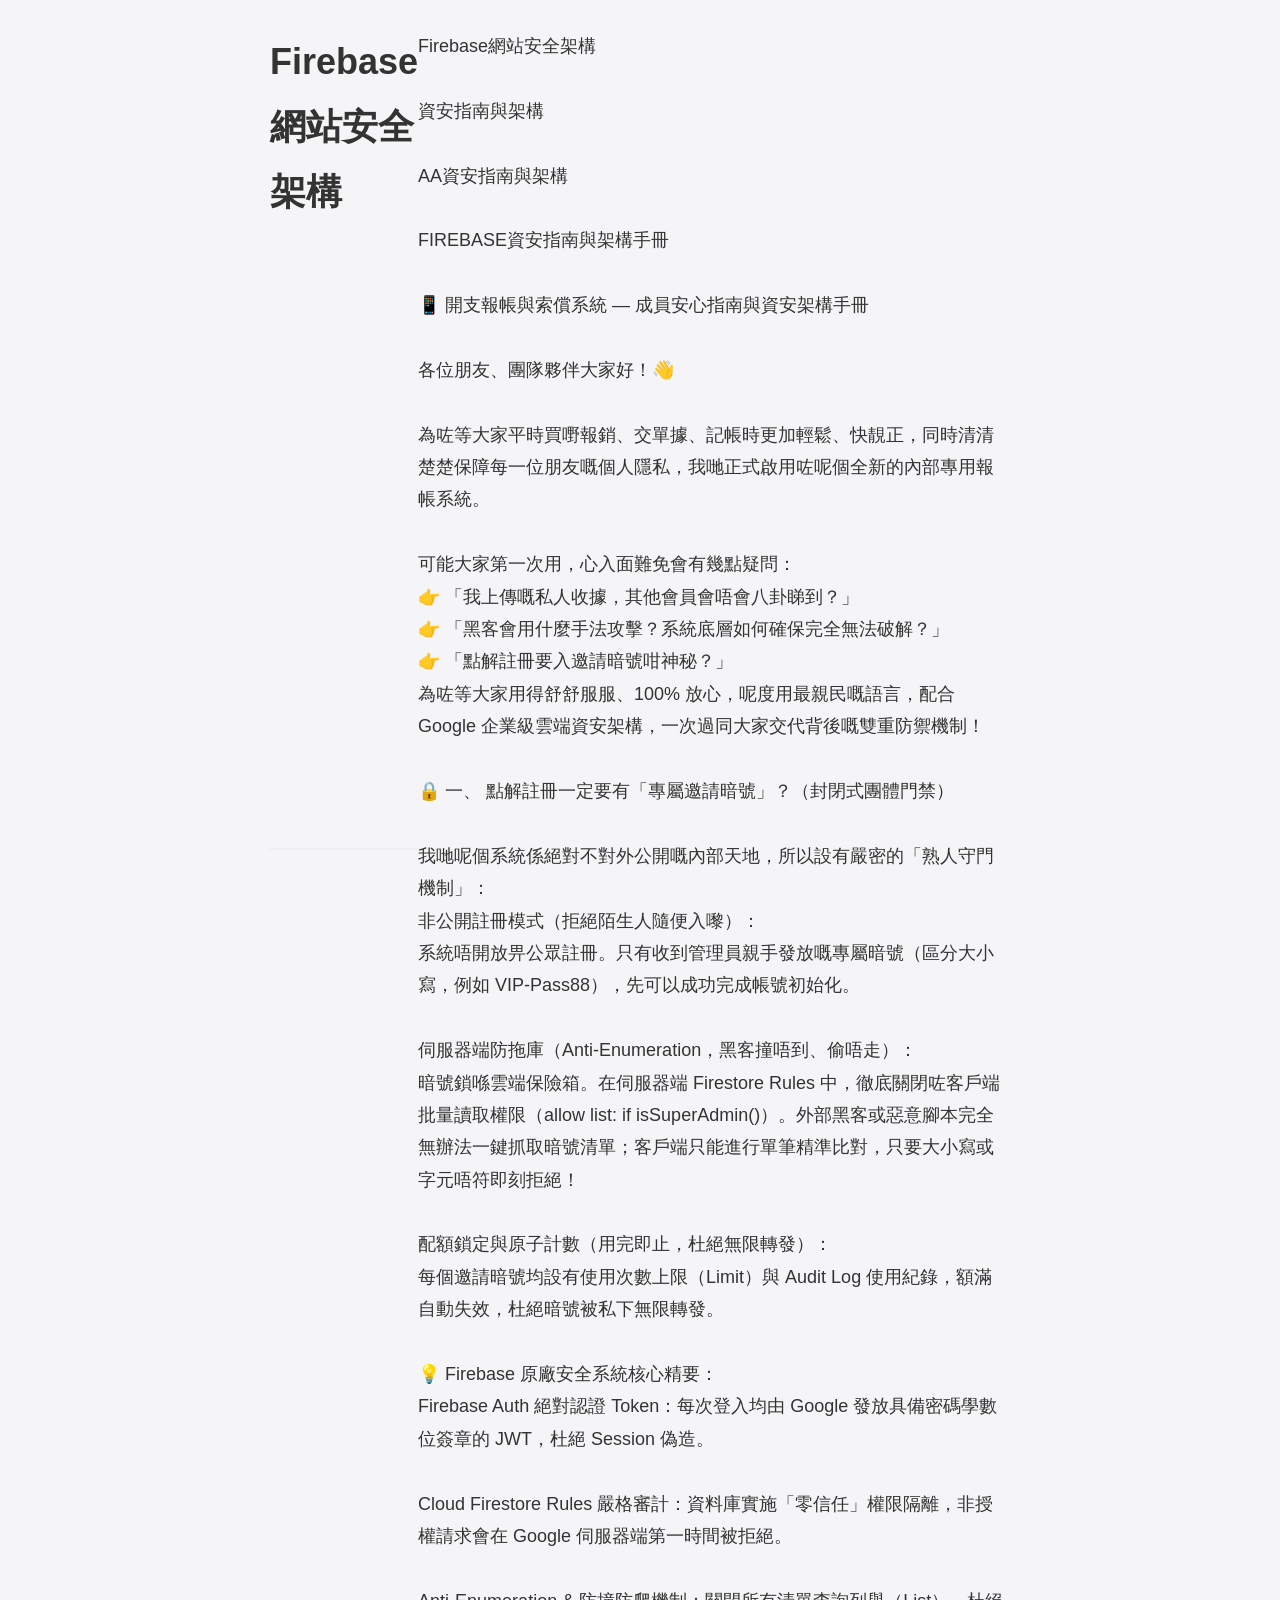
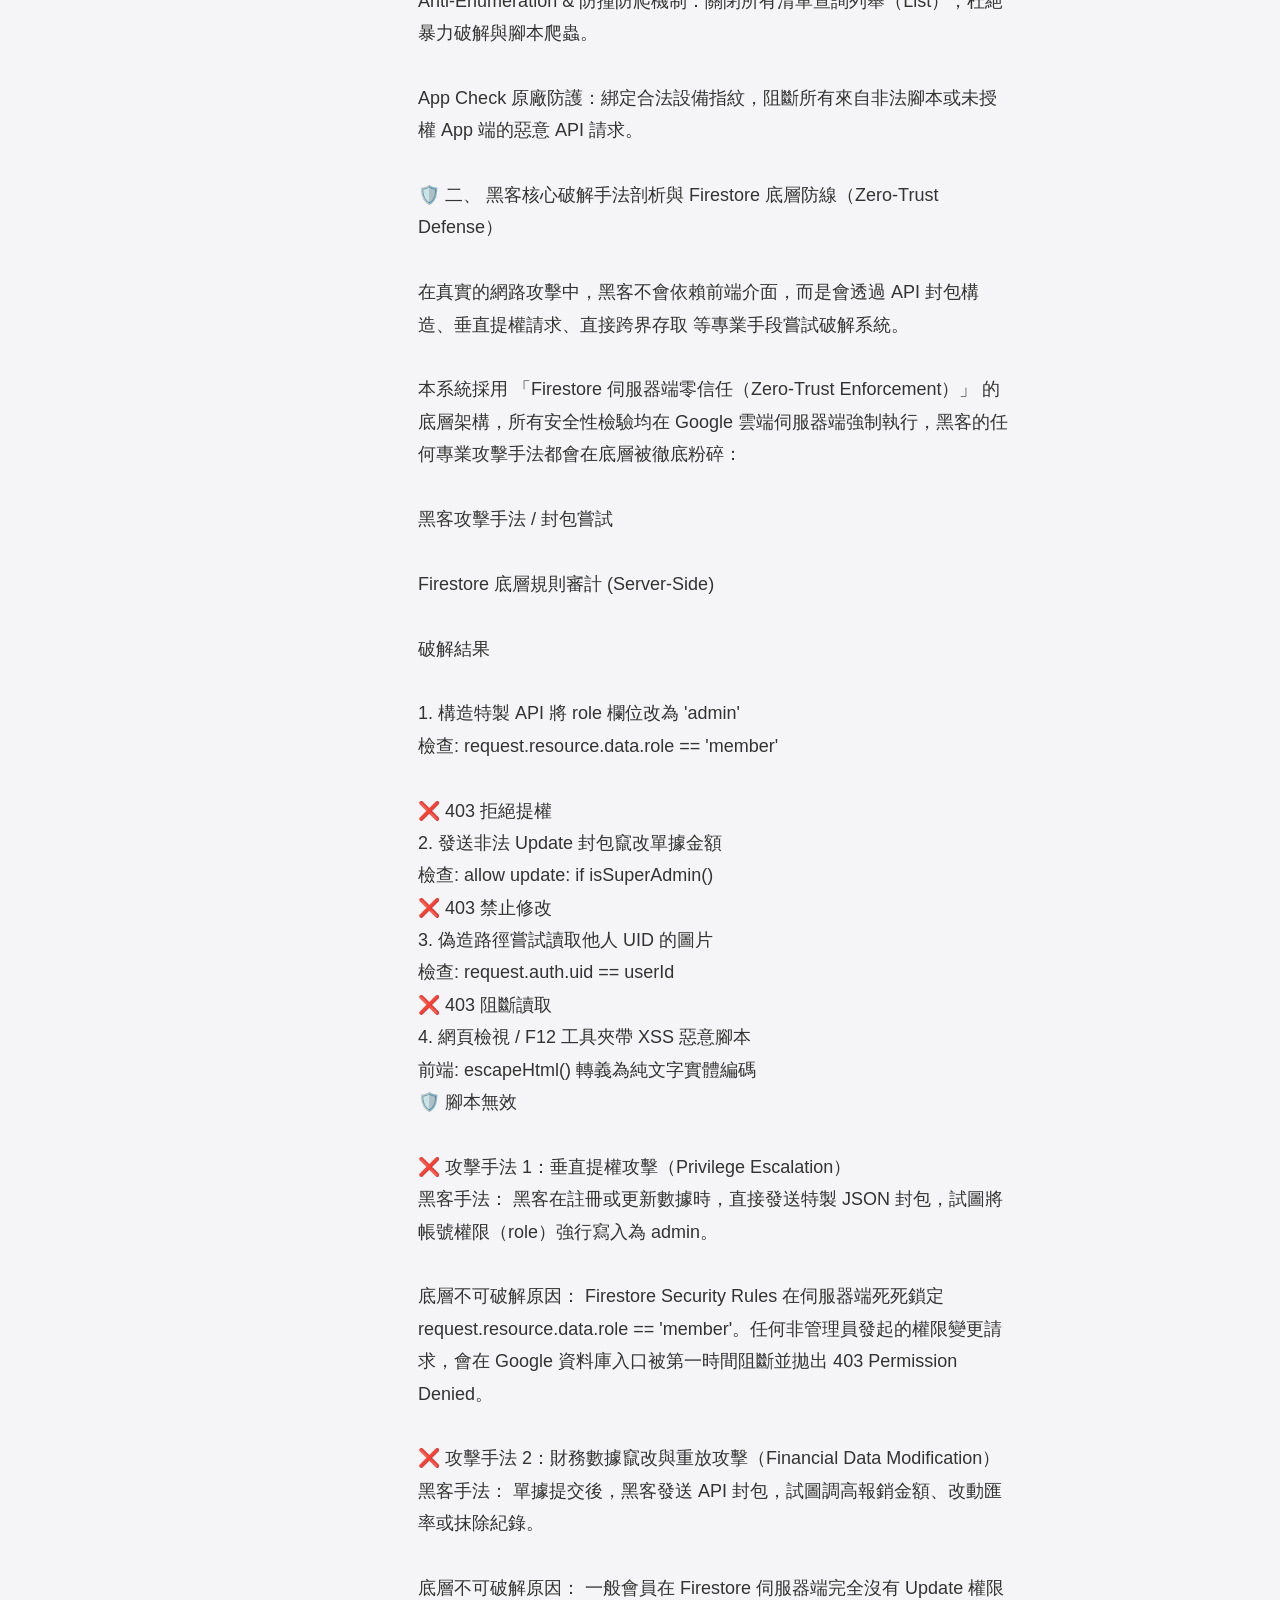
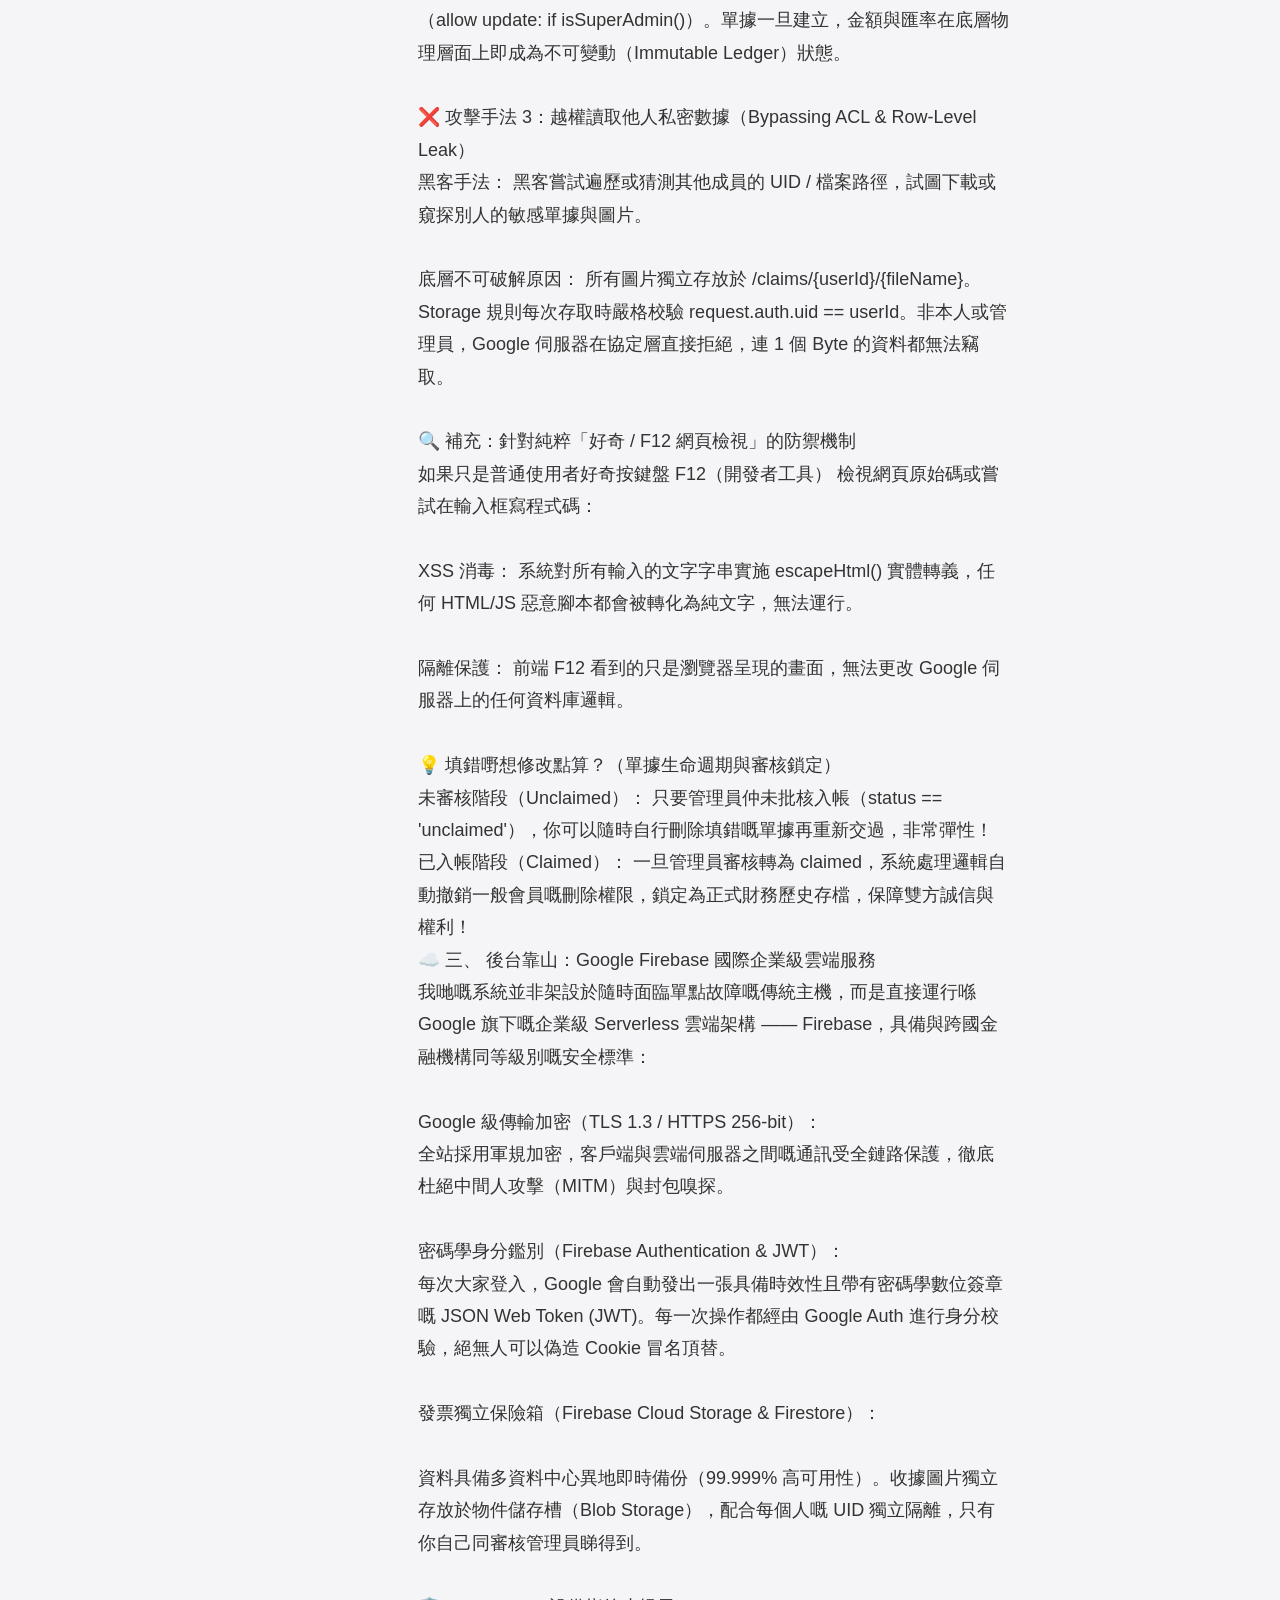
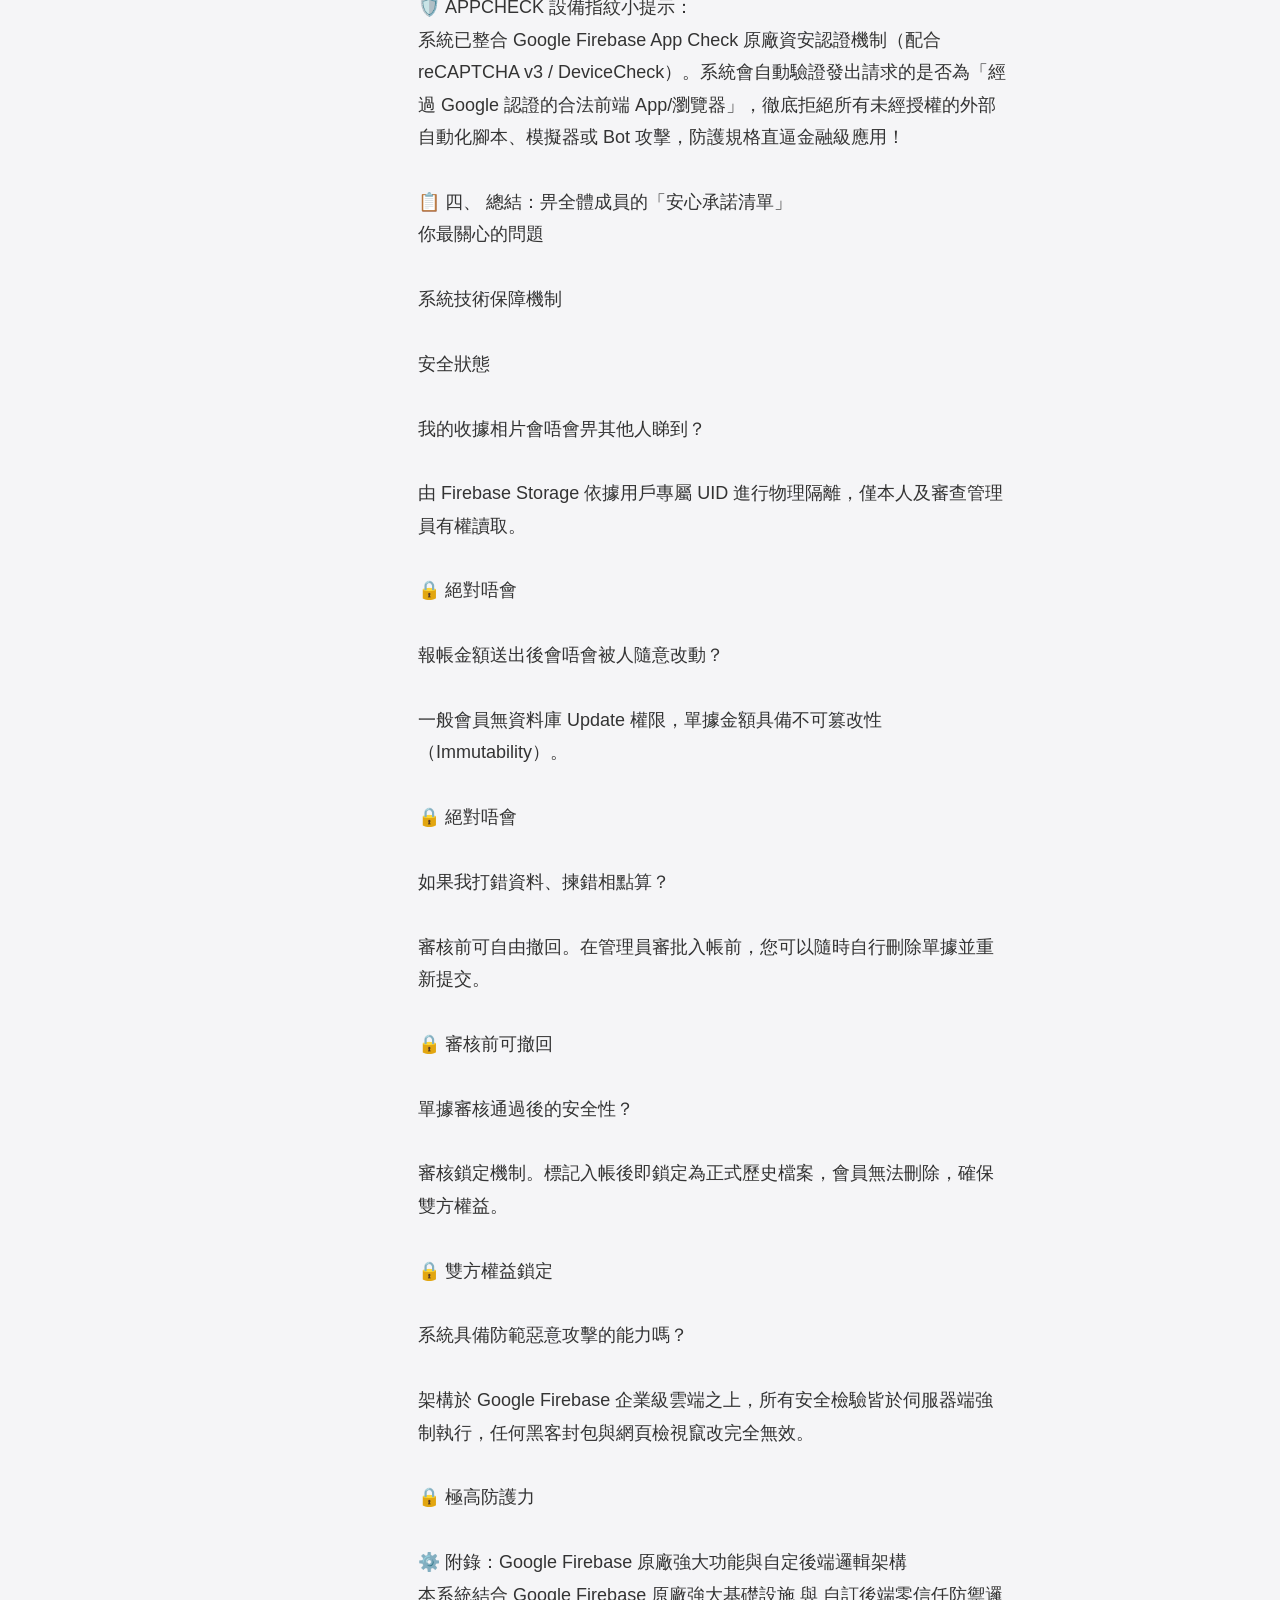
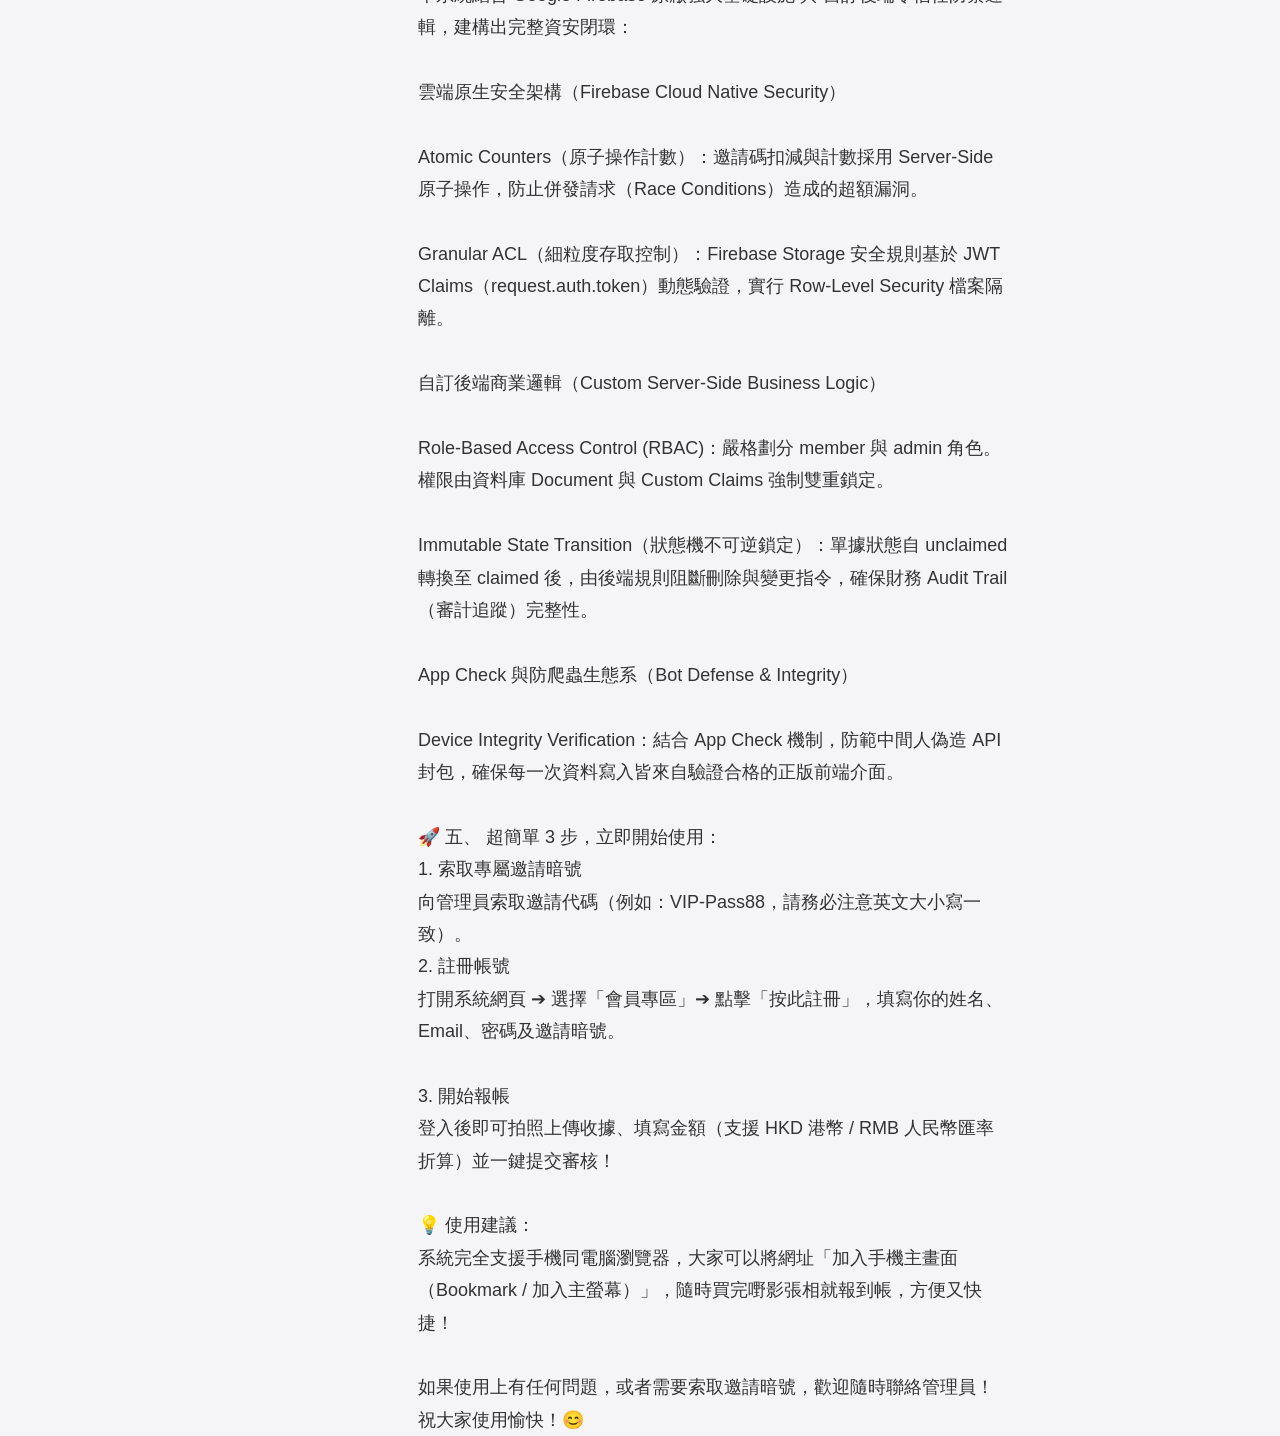
<file: pages/firebase.html>
<!DOCTYPE html>
<html lang="zh-Hant">
<head>
  <meta charset="UTF-8">
  <meta name="viewport" content="width=device-width, initial-scale=1.0">
  <title>Firebase網站安全架構</title>
  <link rel="stylesheet" href="../style.css">
</head>
<body class="content-body" style="padding: 30px; max-width: 800px; margin: auto; line-height: 1.8; font-size: 18px; color: #333;">
  <h1 style="margin-bottom: 20px; border-bottom: 2px solid #eee; padding-bottom: 10px;">Firebase網站安全架構</h1>
  <div class="content-text" style="white-space: pre-wrap;">Firebase網站安全架構

資安指南與架構

AA資安指南與架構

FIREBASE資安指南與架構手冊

📱 開支報帳與索償系統 — 成員安心指南與資安架構手冊

各位朋友、團隊夥伴大家好！👋

為咗等大家平時買嘢報銷、交單據、記帳時更加輕鬆、快靚正，同時清清楚楚保障每一位朋友嘅個人隱私，我哋正式啟用咗呢個全新的內部專用報帳系統。

可能大家第一次用，心入面難免會有幾點疑問：
👉 「我上傳嘅私人收據，其他會員會唔會八卦睇到？」
👉 「黑客會用什麼手法攻擊？系統底層如何確保完全無法破解？」
👉 「點解註冊要入邀請暗號咁神秘？」
為咗等大家用得舒舒服服、100% 放心，呢度用最親民嘅語言，配合 Google 企業級雲端資安架構，一次過同大家交代背後嘅雙重防禦機制！

🔒 一、 點解註冊一定要有「專屬邀請暗號」？（封閉式團體門禁）

我哋呢個系統係絕對不對外公開嘅內部天地，所以設有嚴密的「熟人守門機制」：
非公開註冊模式（拒絕陌生人隨便入嚟）：
系統唔開放畀公眾註冊。只有收到管理員親手發放嘅專屬暗號（區分大小寫，例如 VIP-Pass88），先可以成功完成帳號初始化。

伺服器端防拖庫（Anti-Enumeration，黑客撞唔到、偷唔走）：
暗號鎖喺雲端保險箱。在伺服器端 Firestore Rules 中，徹底關閉咗客戶端批量讀取權限（allow list: if isSuperAdmin()）。外部黑客或惡意腳本完全無辦法一鍵抓取暗號清單；客戶端只能進行單筆精準比對，只要大小寫或字元唔符即刻拒絕！

配額鎖定與原子計數（用完即止，杜絕無限轉發）：
每個邀請暗號均設有使用次數上限（Limit）與 Audit Log 使用紀錄，額滿自動失效，杜絕暗號被私下無限轉發。

💡 Firebase 原廠安全系統核心精要：
Firebase Auth 絕對認證 Token：每次登入均由 Google 發放具備密碼學數位簽章的 JWT，杜絕 Session 偽造。

Cloud Firestore Rules 嚴格審計：資料庫實施「零信任」權限隔離，非授權請求會在 Google 伺服器端第一時間被拒絕。

Anti-Enumeration & 防撞防爬機制：關閉所有清單查詢列舉（List），杜絕暴力破解與腳本爬蟲。

App Check 原廠防護：綁定合法設備指紋，阻斷所有來自非法腳本或未授權 App 端的惡意 API 請求。

🛡️ 二、 黑客核心破解手法剖析與 Firestore 底層防線（Zero-Trust Defense）

在真實的網路攻擊中，黑客不會依賴前端介面，而是會透過 API 封包構造、垂直提權請求、直接跨界存取 等專業手段嘗試破解系統。

本系統採用 「Firestore 伺服器端零信任（Zero-Trust Enforcement）」 的底層架構，所有安全性檢驗均在 Google 雲端伺服器端強制執行，黑客的任何專業攻擊手法都會在底層被徹底粉碎：

黑客攻擊手法 / 封包嘗試

Firestore 底層規則審計 (Server-Side)

破解結果

1. 構造特製 API 將 role 欄位改為 'admin'
檢查: request.resource.data.role == 'member'

❌ 403 拒絕提權
2. 發送非法 Update 封包竄改單據金額
檢查: allow update: if isSuperAdmin()
❌ 403 禁止修改
3. 偽造路徑嘗試讀取他人 UID 的圖片
檢查: request.auth.uid == userId
❌ 403 阻斷讀取
4. 網頁檢視 / F12 工具夾帶 XSS 惡意腳本
前端: escapeHtml() 轉義為純文字實體編碼
🛡️ 腳本無效

❌ 攻擊手法 1：垂直提權攻擊（Privilege Escalation）
黑客手法： 黑客在註冊或更新數據時，直接發送特製 JSON 封包，試圖將帳號權限（role）強行寫入為 admin。

底層不可破解原因： Firestore Security Rules 在伺服器端死死鎖定 request.resource.data.role == 'member'。任何非管理員發起的權限變更請求，會在 Google 資料庫入口被第一時間阻斷並拋出 403 Permission Denied。

❌ 攻擊手法 2：財務數據竄改與重放攻擊（Financial Data Modification）
黑客手法： 單據提交後，黑客發送 API 封包，試圖調高報銷金額、改動匯率或抹除紀錄。

底層不可破解原因： 一般會員在 Firestore 伺服器端完全沒有 Update 權限（allow update: if isSuperAdmin()）。單據一旦建立，金額與匯率在底層物理層面上即成為不可變動（Immutable Ledger）狀態。

❌ 攻擊手法 3：越權讀取他人私密數據（Bypassing ACL & Row-Level Leak）
黑客手法： 黑客嘗試遍歷或猜測其他成員的 UID / 檔案路徑，試圖下載或窺探別人的敏感單據與圖片。

底層不可破解原因： 所有圖片獨立存放於 /claims/{userId}/{fileName}。Storage 規則每次存取時嚴格校驗 request.auth.uid == userId。非本人或管理員，Google 伺服器在協定層直接拒絕，連 1 個 Byte 的資料都無法竊取。

🔍 補充：針對純粹「好奇 / F12 網頁檢視」的防禦機制
如果只是普通使用者好奇按鍵盤 F12（開發者工具） 檢視網頁原始碼或嘗試在輸入框寫程式碼：

XSS 消毒： 系統對所有輸入的文字字串實施 escapeHtml() 實體轉義，任何 HTML/JS 惡意腳本都會被轉化為純文字，無法運行。

隔離保護： 前端 F12 看到的只是瀏覽器呈現的畫面，無法更改 Google 伺服器上的任何資料庫邏輯。

💡 填錯嘢想修改點算？（單據生命週期與審核鎖定）
未審核階段（Unclaimed）： 只要管理員仲未批核入帳（status == 'unclaimed'），你可以隨時自行刪除填錯嘅單據再重新交過，非常彈性！
已入帳階段（Claimed）： 一旦管理員審核轉為 claimed，系統處理邏輯自動撤銷一般會員嘅刪除權限，鎖定為正式財務歷史存檔，保障雙方誠信與權利！
☁️ 三、 後台靠山：Google Firebase 國際企業級雲端服務
我哋嘅系統並非架設於隨時面臨單點故障嘅傳統主機，而是直接運行喺 Google 旗下嘅企業級 Serverless 雲端架構 —— Firebase，具備與跨國金融機構同等級別嘅安全標準：

Google 級傳輸加密（TLS 1.3 / HTTPS 256-bit）：
全站採用軍規加密，客戶端與雲端伺服器之間嘅通訊受全鏈路保護，徹底杜絕中間人攻擊（MITM）與封包嗅探。

密碼學身分鑑別（Firebase Authentication & JWT）：
每次大家登入，Google 會自動發出一張具備時效性且帶有密碼學數位簽章嘅 JSON Web Token (JWT)。每一次操作都經由 Google Auth 進行身分校驗，絕無人可以偽造 Cookie 冒名頂替。

發票獨立保險箱（Firebase Cloud Storage & Firestore）：

資料具備多資料中心異地即時備份（99.999% 高可用性）。收據圖片獨立存放於物件儲存槽（Blob Storage），配合每個人嘅 UID 獨立隔離，只有你自己同審核管理員睇得到。

🛡️ APPCHECK 設備指紋小提示：
系統已整合 Google Firebase App Check 原廠資安認證機制（配合 reCAPTCHA v3 / DeviceCheck）。系統會自動驗證發出請求的是否為「經過 Google 認證的合法前端 App/瀏覽器」，徹底拒絕所有未經授權的外部自動化腳本、模擬器或 Bot 攻擊，防護規格直逼金融級應用！

📋 四、 總結：畀全體成員的「安心承諾清單」
你最關心的問題

系統技術保障機制

安全狀態

我的收據相片會唔會畀其他人睇到？

由 Firebase Storage 依據用戶專屬 UID 進行物理隔離，僅本人及審查管理員有權讀取。

🔒 絕對唔會

報帳金額送出後會唔會被人隨意改動？

一般會員無資料庫 Update 權限，單據金額具備不可篡改性（Immutability）。

🔒 絕對唔會

如果我打錯資料、揀錯相點算？

審核前可自由撤回。在管理員審批入帳前，您可以隨時自行刪除單據並重新提交。

🔒 審核前可撤回

單據審核通過後的安全性？

審核鎖定機制。標記入帳後即鎖定為正式歷史檔案，會員無法刪除，確保雙方權益。

🔒 雙方權益鎖定

系統具備防範惡意攻擊的能力嗎？

架構於 Google Firebase 企業級雲端之上，所有安全檢驗皆於伺服器端強制執行，任何黑客封包與網頁檢視竄改完全無效。

🔒 極高防護力

⚙️ 附錄：Google Firebase 原廠強大功能與自定後端邏輯架構
本系統結合 Google Firebase 原廠強大基礎設施 與 自訂後端零信任防禦邏輯，建構出完整資安閉環：

雲端原生安全架構（Firebase Cloud Native Security）

Atomic Counters（原子操作計數）：邀請碼扣減與計數採用 Server-Side 原子操作，防止併發請求（Race Conditions）造成的超額漏洞。

Granular ACL（細粒度存取控制）：Firebase Storage 安全規則基於 JWT Claims（request.auth.token）動態驗證，實行 Row-Level Security 檔案隔離。

自訂後端商業邏輯（Custom Server-Side Business Logic）

Role-Based Access Control (RBAC)：嚴格劃分 member 與 admin 角色。權限由資料庫 Document 與 Custom Claims 強制雙重鎖定。

Immutable State Transition（狀態機不可逆鎖定）：單據狀態自 unclaimed 轉換至 claimed 後，由後端規則阻斷刪除與變更指令，確保財務 Audit Trail（審計追蹤）完整性。

App Check 與防爬蟲生態系（Bot Defense & Integrity）

Device Integrity Verification：結合 App Check 機制，防範中間人偽造 API 封包，確保每一次資料寫入皆來自驗證合格的正版前端介面。

🚀 五、 超簡單 3 步，立即開始使用：
1. 索取專屬邀請暗號
向管理員索取邀請代碼（例如：VIP-Pass88，請務必注意英文大小寫一致）。
2. 註冊帳號
打開系統網頁 ➔ 選擇「會員專區」➔ 點擊「按此註冊」，填寫你的姓名、Email、密碼及邀請暗號。

3. 開始報帳
登入後即可拍照上傳收據、填寫金額（支援 HKD 港幣 / RMB 人民幣匯率折算）並一鍵提交審核！

💡 使用建議：
系統完全支援手機同電腦瀏覽器，大家可以將網址「加入手機主畫面（Bookmark / 加入主螢幕）」，隨時買完嘢影張相就報到帳，方便又快捷！

如果使用上有任何問題，或者需要索取邀請暗號，歡迎隨時聯絡管理員！祝大家使用愉快！😊</div>
</body>
</html>
</file>
<file: style.css>
:root {
  --sidebar-bg: #0a1226;
  --sidebar-hover: #1a2642;
  --text-main: #ffffff;
  --primary-blue: #007aff;
  --success-green: #30d158;
  --bg-main: #f5f5f7;
}

* { box-sizing: border-box; margin: 0; padding: 0; }

body {
  font-family: -apple-system, BlinkMacSystemFont, "Segoe UI", Roboto, sans-serif;
  display: flex;
  height: 100vh;
  overflow: hidden;
  background: var(--bg-main);
}

/* Sidebar */
.sidebar {
  width: 280px;
  background: var(--sidebar-bg);
  color: var(--text-main);
  display: flex;
  flex-direction: column;
  padding: 20px;
  flex-shrink: 0;
}

.sidebar-header {
  margin-bottom: 30px;
  display: flex;
  justify-content: space-between;
  align-items: center;
}

.add-page-btn {
  background: var(--primary-blue);
  color: white;
  border: none;
  padding: 12px;
  border-radius: 8px;
  font-weight: bold;
  cursor: pointer;
  margin-bottom: 20px;
}

.nav-list {
  list-style: none;
  overflow-y: auto;
}

.nav-item {
  display: flex;
  align-items: center;
  margin-bottom: 8px;
}

.nav-btn {
  flex-grow: 1;
  background: transparent;
  border: none;
  color: #aaa;
  text-align: left;
  padding: 10px;
  cursor: pointer;
  font-size: 15px;
  border-radius: 6px;
}

.nav-btn:hover, .nav-btn.active {
  background: var(--sidebar-hover);
  color: white;
}

.delete-btn {
  background: transparent;
  border: none;
  cursor: pointer;
  padding: 0 10px;
}

/* Main Content */
.main-wrapper {
  flex-grow: 1;
  background: white;
}

#content-frame {
  width: 100%;
  height: 100%;
  border: none;
}

/* Modal */
.modal-overlay {
  position: fixed;
  top: 0; left: 0; width: 100%; height: 100%;
  background: rgba(0,0,0,0.6);
  display: none;
  justify-content: center;
  align-items: center;
  z-index: 100;
}

.modal {
  background: white;
  padding: 30px;
  border-radius: 12px;
  width: 90%;
  max-width: 500px;
  color: #333;
}

.modal h3 { margin-bottom: 20px; }

label {
  display: block;
  margin-bottom: 5px;
  font-size: 14px;
  font-weight: bold;
}

input, textarea {
  width: 100%;
  padding: 10px;
  margin-bottom: 15px;
  border: 1px solid #ddd;
  border-radius: 6px;
}

.modal-actions {
  display: flex;
  gap: 10px;
}

.btn-primary {
  flex: 1;
  background: var(--primary-blue);
  color: white;
  border: none;
  padding: 10px;
  border-radius: 6px;
  cursor: pointer;
}

.btn-secondary {
  flex: 1;
  background: #eee;
  border: none;
  padding: 10px;
  border-radius: 6px;
  cursor: pointer;
}
</file>
